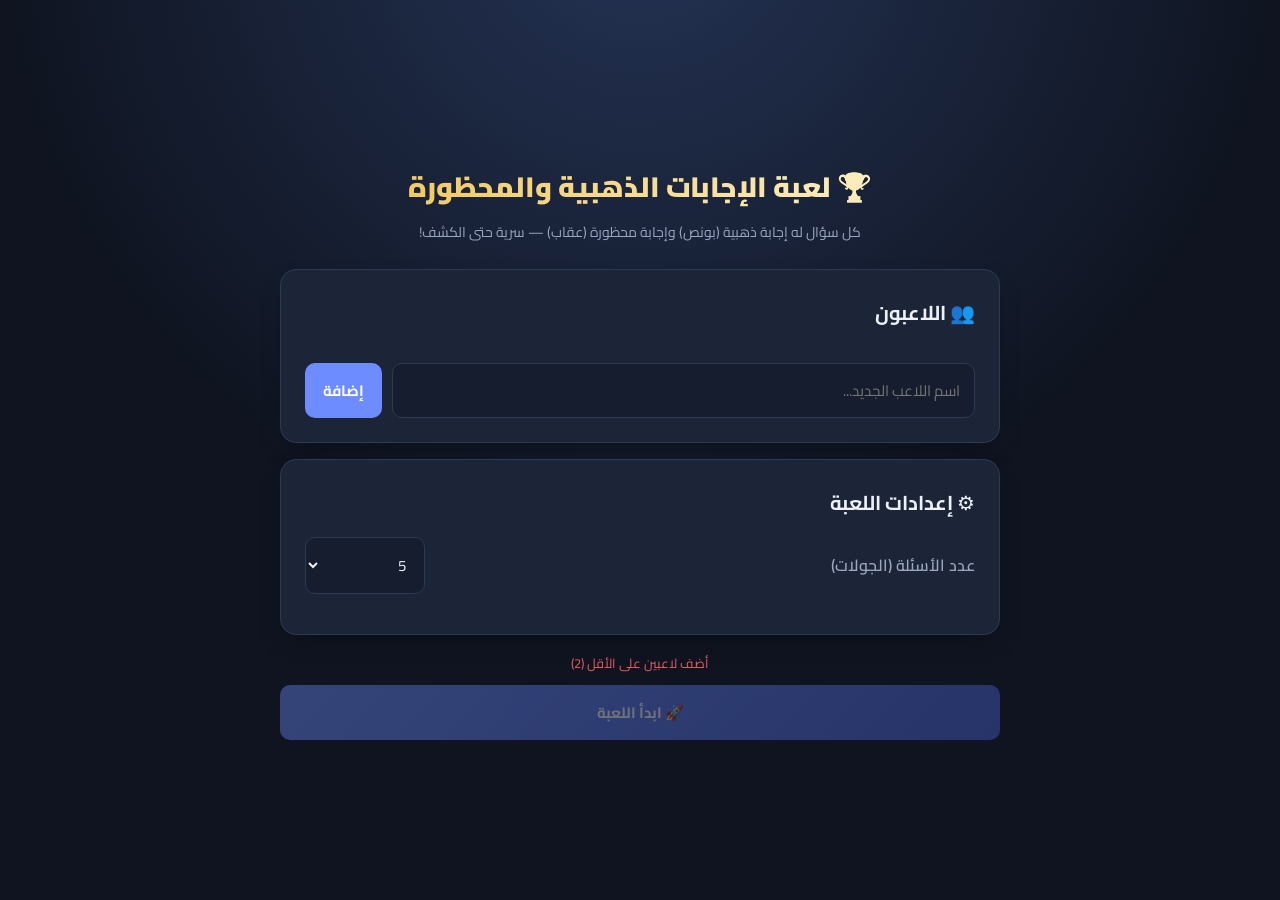
<file: index.html>
<!DOCTYPE html>
<html lang="ar" dir="rtl">
<head>
<meta charset="UTF-8">
<meta name="viewport" content="width=device-width, initial-scale=1.0">
<title>لعبة الإجابات الذهبية والمحظورة</title>
<link rel="preconnect" href="https://fonts.googleapis.com">
<link href="https://fonts.googleapis.com/css2?family=Cairo:wght@400;600;700;900&display=swap" rel="stylesheet">
<link rel="stylesheet" href="style.css">
</head>
<body>
<div class="app" id="app"></div>

<script src="data.js"></script>
<script src="game.js"></script>
<script src="ui.js"></script>
<script src="main.js"></script>
</body>
</html>
</file>
<file: style.css>
:root{
  --bg: #0f1420;
  --bg-soft: #161d2e;
  --card: #1c2538;
  --card-border: #2c3a55;
  --text: #eef1f7;
  --text-dim: #9aa6bf;
  --gold: #f0c14b;
  --gold-dark: #b8860b;
  --forbidden: #e85d5d;
  --ok: #4cd9a8;
  --accent: #6c8cff;
  --radius: 16px;
}

*{ box-sizing: border-box; }

html,body{ height:100%; }

body{
  margin:0;
  font-family: 'Cairo', system-ui, sans-serif;
  background: radial-gradient(circle at 50% -10%, #243355 0%, var(--bg) 55%);
  color: var(--text);
  min-height:100vh;
  display:flex;
  align-items:center;
  justify-content:center;
  padding: 24px;
}

.app{
  width:100%;
  max-width: 720px;
}

.title{
  text-align:center;
  font-weight:900;
  font-size: 28px;
  margin-bottom: 6px;
  background: linear-gradient(90deg, var(--gold), #fff7d6);
  -webkit-background-clip: text;
  background-clip: text;
  color: transparent;
}
.subtitle{
  text-align:center;
  color: var(--text-dim);
  margin-bottom: 24px;
  font-size: 14px;
}

.card{
  background: var(--card);
  border: 1px solid var(--card-border);
  border-radius: var(--radius);
  padding: 24px;
  margin-bottom: 16px;
  box-shadow: 0 10px 30px -15px rgba(0,0,0,.6);
}

h2{
  margin: 0 0 16px;
  font-size: 20px;
  font-weight: 700;
}

.players-list{
  display:flex;
  flex-direction:column;
  gap:8px;
  margin-bottom: 16px;
}
.player-row{
  display:flex;
  align-items:center;
  gap:10px;
  background: var(--bg-soft);
  border-radius: 10px;
  padding: 10px 14px;
}
.player-row .num{
  width: 26px; height:26px;
  border-radius: 50%;
  background: var(--accent);
  color:#fff;
  display:flex; align-items:center; justify-content:center;
  font-size: 13px; font-weight:700;
  flex-shrink:0;
}
.player-row span.pname{ flex:1; font-weight:600; }
.remove-btn{
  background: none; border:none; color: var(--forbidden);
  font-size: 18px; cursor:pointer; line-height:1;
  padding: 4px;
}

.row{ display:flex; gap:10px; }

input[type=text], select{
  flex:1;
  background: var(--bg-soft);
  border: 1px solid var(--card-border);
  color: var(--text);
  border-radius: 10px;
  padding: 12px 14px;
  font-size: 15px;
  font-family: inherit;
  outline:none;
}
input[type=text]:focus, select:focus{ border-color: var(--accent); }

button{
  font-family: inherit;
  cursor:pointer;
  border:none;
  border-radius: 10px;
  font-weight:700;
  font-size: 15px;
  transition: transform .08s ease, opacity .15s ease;
}
button:active{ transform: scale(.97); }

.btn-primary{
  background: linear-gradient(135deg, var(--accent), #4a63d6);
  color:#fff;
  padding: 13px 22px;
  width:100%;
}
.btn-secondary{
  background: var(--bg-soft);
  color: var(--text);
  border: 1px solid var(--card-border);
  padding: 12px 18px;
}
.btn-add{
  background: var(--accent);
  color:#fff;
  padding: 0 18px;
}
button:disabled{ opacity:.4; cursor:not-allowed; }

.setting-row{
  display:flex; align-items:center; justify-content:space-between;
  margin-bottom: 16px;
}
.setting-row label{ font-weight:600; color: var(--text-dim); }
.setting-row select{ width: 120px; flex: none; }

.question-category{
  text-align:center;
  color: var(--text-dim);
  font-size: 13px;
  margin-bottom: 6px;
  letter-spacing: .5px;
}
.question-text{
  text-align:center;
  font-size: 22px;
  font-weight: 700;
  margin-bottom: 22px;
  line-height:1.5;
}

.turn-banner{
  text-align:center;
  background: linear-gradient(135deg, rgba(108,140,255,.15), rgba(108,140,255,.05));
  border: 1px solid rgba(108,140,255,.3);
  border-radius: 12px;
  padding: 14px;
  margin-bottom: 20px;
}
.turn-banner .who{
  font-size: 20px; font-weight: 900; color: var(--accent);
}
.turn-banner .progress{
  font-size: 12px; color: var(--text-dim); margin-top:4px;
}

.answer-input{
  text-align:center;
  font-size: 18px;
  font-weight: 700;
}

.results-list{
  display:flex; flex-direction:column; gap:10px; margin-bottom: 18px;
}
.result-row{
  background: var(--bg-soft);
  border-radius: 12px;
  padding: 12px 14px;
  border: 1px solid var(--card-border);
  display:flex; align-items:center; justify-content:space-between; gap: 10px;
  flex-wrap: wrap;
}
.result-left{ display:flex; flex-direction:column; gap:4px; }
.result-name{ font-weight:700; }
.result-answer{ color: var(--text-dim); font-size: 14px; }
.badges{ display:flex; gap:6px; flex-wrap:wrap; }
.badge{
  font-size: 11px;
  font-weight: 700;
  padding: 3px 9px;
  border-radius: 999px;
}
.badge.golden{ background: rgba(240,193,75,.18); color: var(--gold); border:1px solid rgba(240,193,75,.4);}
.badge.forbidden{ background: rgba(232,93,93,.18); color: var(--forbidden); border:1px solid rgba(232,93,93,.4);}
.badge.dup{ background: rgba(154,166,191,.15); color: var(--text-dim); border:1px solid rgba(154,166,191,.3);}
.badge.valid{ background: rgba(76,217,168,.15); color: var(--ok); border:1px solid rgba(76,217,168,.3);}
.badge.invalid{ background: rgba(232,93,93,.1); color: var(--forbidden); border:1px solid rgba(232,93,93,.25);}

.score-pill{
  font-weight: 900;
  font-size: 16px;
  min-width: 46px;
  text-align:center;
  border-radius: 10px;
  padding: 6px 10px;
}
.score-pos{ background: rgba(76,217,168,.15); color: var(--ok); }
.score-zero{ background: rgba(154,166,191,.12); color: var(--text-dim); }
.score-neg{ background: rgba(232,93,93,.15); color: var(--forbidden); }

.secret-reveal{
  text-align:center;
  margin-bottom: 18px;
  font-size: 14px;
  color: var(--text-dim);
}
.secret-reveal b{ color: var(--text); }
.secret-reveal .gold-word{ color: var(--gold); font-weight:900; }
.secret-reveal .forbidden-word{ color: var(--forbidden); font-weight:900; }

.leaderboard-row{
  display:flex; align-items:center; gap:12px;
  background: var(--bg-soft);
  border-radius: 12px;
  padding: 12px 14px;
  margin-bottom: 8px;
  border: 1px solid var(--card-border);
}
.leaderboard-row.winner{
  border-color: var(--gold);
  box-shadow: 0 0 0 1px var(--gold) inset;
}
.rank{
  width: 30px; height:30px; border-radius:50%;
  background: var(--bg);
  display:flex; align-items:center; justify-content:center;
  font-weight: 900; font-size: 14px;
  border: 1px solid var(--card-border);
  flex-shrink:0;
}
.lb-name{ flex:1; font-weight: 700; }
.lb-score{ font-weight: 900; font-size: 18px; color: var(--gold); }
.lb-meta{ font-size: 12px; color: var(--text-dim); }

.trophy{
  text-align:center; font-size: 50px; margin-bottom: 6px;
}
.winner-name{
  text-align:center; font-size: 24px; font-weight: 900; color: var(--gold);
  margin-bottom: 4px;
}
.winner-sub{
  text-align:center; color: var(--text-dim); font-size: 13px; margin-bottom: 18px;
}

.btn-row{ display:flex; gap:10px; margin-top: 6px; }
.btn-row > button{ flex:1; }

.error-text{
  color: var(--forbidden);
  font-size: 13px;
  text-align:center;
  margin-bottom: 10px;
  min-height: 18px;
}
</file>
